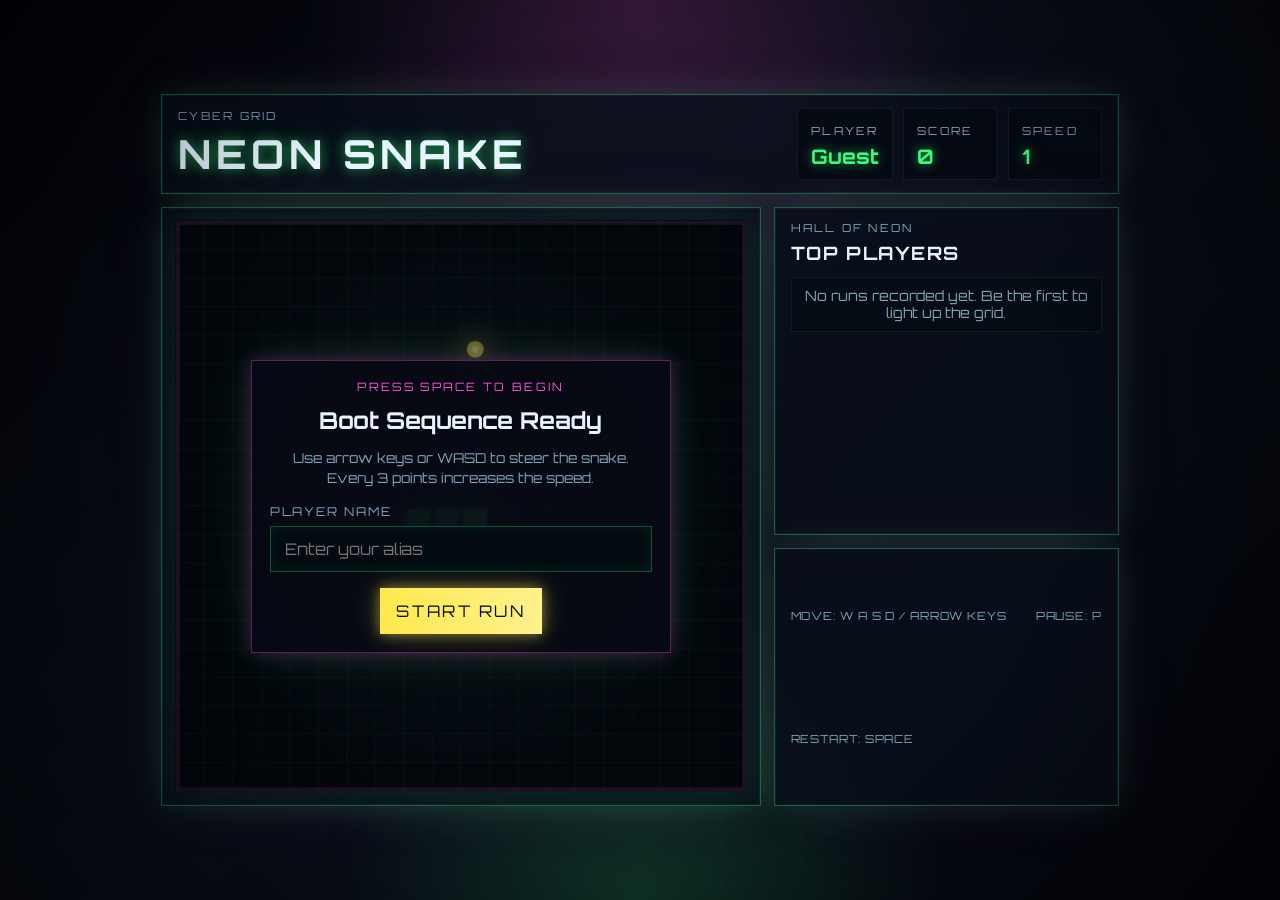
<file: index.html>
<!DOCTYPE html>
<html lang="en">
<head>
  <meta charset="UTF-8">
  <meta name="viewport" content="width=device-width, initial-scale=1.0">
  <title>Neon Snake</title>
  <link rel="preconnect" href="https://fonts.googleapis.com">
  <link rel="preconnect" href="https://fonts.gstatic.com" crossorigin>
  <link href="https://fonts.googleapis.com/css2?family=Orbitron:wght@500;700;800&display=swap" rel="stylesheet">
  <link rel="stylesheet" href="styles.css">
</head>
<body>
  <main class="game-shell">
    <section class="hud">
      <div>
        <p class="eyebrow">Cyber Grid</p>
        <h1>Neon Snake</h1>
      </div>
      <div class="stats">
        <div class="stat-card">
          <span class="label">Player</span>
          <strong id="playerNameDisplay">Guest</strong>
        </div>
        <div class="stat-card">
          <span class="label">Score</span>
          <strong id="score">0</strong>
        </div>
        <div class="stat-card">
          <span class="label">Speed</span>
          <strong id="speed">1</strong>
        </div>
      </div>
    </section>

    <section class="play-area">
      <div class="scanlines" aria-hidden="true"></div>
      <canvas id="gameCanvas" width="600" height="600" aria-label="Snake game area"></canvas>
      <div class="overlay" id="overlay">
        <div class="panel">
          <p class="panel-kicker">Press Space To Begin</p>
          <h2 id="overlayTitle">Boot Sequence Ready</h2>
          <p id="overlayMessage">Use arrow keys or WASD to steer the snake. Every 3 points increases the speed.</p>
          <label class="field" id="nameField">
            <span class="field-label">Player Name</span>
            <input id="playerNameInput" type="text" maxlength="16" placeholder="Enter your alias" autocomplete="off">
          </label>
          <button id="startButton" type="button">Start Run</button>
        </div>
      </div>
    </section>

    <section class="leaderboard">
      <div class="leaderboard-header">
        <div>
          <p class="eyebrow">Hall Of Neon</p>
          <h2>Top Players</h2>
        </div>
      </div>
      <ol id="leaderboardList" class="leaderboard-list"></ol>
    </section>

    <section class="mobile-controls" aria-label="Touch controls">
      <button class="touch-btn up" type="button" data-direction="up" aria-label="Move up">▲</button>
      <div class="touch-middle">
        <button class="touch-btn left" type="button" data-direction="left" aria-label="Move left">◀</button>
        <button class="touch-btn action" type="button" data-action="pause" aria-label="Pause or resume game">II</button>
        <button class="touch-btn right" type="button" data-direction="right" aria-label="Move right">▶</button>
      </div>
      <button class="touch-btn down" type="button" data-direction="down" aria-label="Move down">▼</button>
    </section>
    
    <section class="controls">
      <span>Move: W A S D / Arrow Keys</span>
      <span>Pause: P</span>
      <span>Restart: Space</span>
    </section>
  </main>

  <script src="script.js"></script>
</body>
</html>
</file>
<file: styles.css>
:root {
  --bg: #06070d;
  --panel: rgba(10, 16, 28, 0.78);
  --panel-border: rgba(55, 242, 143, 0.35);
  --text: #e8f5ff;
  --muted: #7fa3b7;
  --neon-green: #35ff7d;
  --neon-green-soft: rgba(53, 255, 125, 0.35);
  --neon-yellow: #ffe84d;
  --neon-pink: #ff4fd8;
  --grid: rgba(95, 255, 172, 0.1);
}

* {
  box-sizing: border-box;
}

body {
  margin: 0;
  min-height: 100vh;
  display: grid;
  place-items: center;
  font-family: "Orbitron", sans-serif;
  color: var(--text);
  background:
    radial-gradient(circle at top, rgba(255, 79, 216, 0.18), transparent 30%),
    radial-gradient(circle at bottom, rgba(53, 255, 125, 0.15), transparent 28%),
    linear-gradient(135deg, #03040a 0%, #0a0f1b 45%, #04060d 100%);
  overflow-x: hidden;
  padding: 0.75rem 0;
}

body::before,
body::after {
  content: "";
  position: fixed;
  inset: 0;
  pointer-events: none;
}

body::before {
  background:
    linear-gradient(rgba(255, 255, 255, 0.02) 1px, transparent 1px),
    linear-gradient(90deg, rgba(255, 255, 255, 0.02) 1px, transparent 1px);
  background-size: 80px 80px;
  mask-image: radial-gradient(circle at center, black 45%, transparent 85%);
}

body::after {
  background: radial-gradient(circle, transparent 55%, rgba(0, 0, 0, 0.55) 100%);
}

.game-shell {
  width: min(95vw, 980px);
  display: grid;
  gap: 0.8rem;
  padding: 0 0.7rem;
  grid-template-columns: minmax(0, 1.65fr) minmax(250px, 0.95fr);
  grid-template-areas:
    "hud hud"
    "play leaderboard"
    "play controls";
}

.hud,
.controls,
.play-area,
.leaderboard {
  position: relative;
  border: 1px solid var(--panel-border);
  background: var(--panel);
  box-shadow:
    0 0 0 1px rgba(255, 255, 255, 0.03) inset,
    0 0 30px rgba(53, 255, 125, 0.12),
    0 0 60px rgba(255, 79, 216, 0.08);
  backdrop-filter: blur(18px);
}

.hud {
  grid-area: hud;
}

.play-area {
  grid-area: play;
}

.leaderboard {
  grid-area: leaderboard;
}

.controls {
  grid-area: controls;
}

.hud,
.controls {
  display: flex;
  justify-content: space-between;
  align-items: center;
  gap: 1rem;
  padding: 0.8rem 1rem;
}

.eyebrow,
.label {
  margin: 0;
  color: var(--muted);
  letter-spacing: 0.2em;
  text-transform: uppercase;
  font-size: 0.7rem;
}

h1 {
  margin: 0.35rem 0 0;
  font-size: clamp(1.5rem, 3.8vw, 2.5rem);
  text-transform: uppercase;
  letter-spacing: 0.12em;
  text-shadow:
    0 0 12px rgba(53, 255, 125, 0.55),
    0 0 28px rgba(53, 255, 125, 0.24);
}

.stats {
  display: flex;
  gap: 0.65rem;
  flex-wrap: wrap;
}

.stat-card {
  min-width: 94px;
  padding: 0.65rem 0.8rem;
  border: 1px solid rgba(255, 255, 255, 0.06);
  background: rgba(5, 10, 18, 0.8);
}

.stat-card strong {
  display: block;
  margin-top: 0.3rem;
  font-size: 1.25rem;
  color: var(--neon-green);
  text-shadow: 0 0 12px rgba(53, 255, 125, 0.6);
  overflow-wrap: anywhere;
}

.play-area {
  position: relative;
  padding: 0.8rem;
}

canvas {
  width: 100%;
  aspect-ratio: 1 / 1;
  height: auto;
  display: block;
  border: 1px solid rgba(255, 255, 255, 0.06);
  background:
    linear-gradient(rgba(95, 255, 172, 0.08) 1px, transparent 1px),
    linear-gradient(90deg, rgba(95, 255, 172, 0.08) 1px, transparent 1px),
    radial-gradient(circle at center, rgba(12, 24, 33, 0.9), rgba(3, 7, 12, 0.98));
  background-size: 30px 30px, 30px 30px, auto;
  box-shadow:
    inset 0 0 20px rgba(53, 255, 125, 0.08),
    0 0 35px rgba(53, 255, 125, 0.12);
}

.scanlines {
  position: absolute;
  inset: 0.8rem;
  background: linear-gradient(transparent 0%, rgba(255, 255, 255, 0.045) 50%, transparent 100%);
  background-size: 100% 6px;
  mix-blend-mode: screen;
  pointer-events: none;
  opacity: 0.22;
}

.overlay {
  position: absolute;
  inset: 0.8rem;
  display: grid;
  place-items: center;
  background: rgba(2, 6, 12, 0.55);
}

.overlay.hidden {
  display: none;
}

.panel {
  width: min(88%, 420px);
  padding: 1.1rem;
  text-align: center;
  border: 1px solid rgba(255, 79, 216, 0.35);
  background: rgba(7, 10, 20, 0.88);
  box-shadow:
    0 0 18px rgba(255, 79, 216, 0.22),
    0 0 42px rgba(53, 255, 125, 0.12);
}

.panel-kicker {
  margin: 0;
  color: var(--neon-pink);
  letter-spacing: 0.2em;
  text-transform: uppercase;
  font-size: 0.72rem;
}

.panel h2 {
  margin: 0.75rem 0;
  font-size: 1.45rem;
}

.panel p:last-of-type {
  margin-bottom: 0.95rem;
  line-height: 1.5;
  color: var(--muted);
  font-size: 0.85rem;
}

.field {
  display: block;
  text-align: left;
  margin-bottom: 1rem;
}

.field-label {
  display: block;
  margin-bottom: 0.45rem;
  color: var(--muted);
  font-size: 0.76rem;
  letter-spacing: 0.16em;
  text-transform: uppercase;
}

input {
  width: 100%;
  padding: 0.75rem 0.9rem;
  border: 1px solid rgba(53, 255, 125, 0.3);
  background: rgba(3, 10, 16, 0.9);
  color: var(--text);
  font: inherit;
  outline: none;
  box-shadow: inset 0 0 18px rgba(53, 255, 125, 0.08);
}

input:focus {
  border-color: rgba(255, 232, 77, 0.6);
  box-shadow:
    inset 0 0 18px rgba(53, 255, 125, 0.08),
    0 0 16px rgba(255, 232, 77, 0.18);
}

button {
  border: none;
  padding: 0.82rem 1rem;
  font: inherit;
  text-transform: uppercase;
  letter-spacing: 0.16em;
  color: #04110a;
  background: linear-gradient(90deg, var(--neon-yellow), #fff18d);
  box-shadow:
    0 0 12px rgba(255, 232, 77, 0.45),
    0 0 28px rgba(255, 232, 77, 0.25);
  cursor: pointer;
}

button:hover {
  transform: translateY(-1px);
}

.leaderboard {
  padding: 0.85rem 1rem 1rem;
}

.leaderboard-header {
  display: flex;
  justify-content: space-between;
  align-items: center;
  gap: 1rem;
  margin-bottom: 0.8rem;
}

.leaderboard h2 {
  margin: 0.35rem 0 0;
  font-size: 1.15rem;
  letter-spacing: 0.08em;
  text-transform: uppercase;
}

.leaderboard-list {
  margin: 0;
  padding-left: 1.2rem;
  display: grid;
  gap: 0.5rem;
}

.leaderboard-list li {
  display: flex;
  justify-content: space-between;
  gap: 1rem;
  padding: 0.6rem 0.7rem;
  border: 1px solid rgba(255, 255, 255, 0.06);
  background: rgba(4, 10, 16, 0.62);
  color: var(--muted);
  font-size: 0.88rem;
}

.leaderboard-list strong {
  color: var(--text);
}

.leaderboard-list .score-value {
  color: var(--neon-yellow);
  text-shadow: 0 0 10px rgba(255, 232, 77, 0.35);
}

.leaderboard-empty {
  list-style: none;
  margin-left: -1.2rem;
  padding: 0.75rem;
  border: 1px dashed rgba(255, 255, 255, 0.12);
  color: var(--muted);
  text-align: center;
}

.mobile-controls {
  display: none;
  gap: 0.7rem;
  justify-items: center;
  padding: 0.85rem 1rem 1rem;
  border: 1px solid var(--panel-border);
  background: var(--panel);
  box-shadow:
    0 0 0 1px rgba(255, 255, 255, 0.03) inset,
    0 0 30px rgba(53, 255, 125, 0.12),
    0 0 60px rgba(255, 79, 216, 0.08);
  backdrop-filter: blur(18px);
}

.touch-middle {
  display: flex;
  align-items: center;
  justify-content: center;
  gap: 0.7rem;
}

.touch-btn {
  width: 68px;
  height: 68px;
  padding: 0;
  display: grid;
  place-items: center;
  border: 1px solid rgba(255, 232, 77, 0.22);
  border-radius: 18px;
  font-size: 1.45rem;
  color: var(--text);
  background:
    radial-gradient(circle at 30% 30%, rgba(255, 232, 77, 0.18), transparent 50%),
    linear-gradient(180deg, rgba(9, 18, 28, 0.95), rgba(3, 8, 14, 0.98));
  box-shadow:
    inset 0 0 18px rgba(53, 255, 125, 0.08),
    0 0 18px rgba(255, 79, 216, 0.08);
  touch-action: manipulation;
}

.touch-btn:active {
  transform: scale(0.96);
  box-shadow:
    inset 0 0 18px rgba(53, 255, 125, 0.18),
    0 0 20px rgba(255, 232, 77, 0.16);
}

.touch-btn.action {
  color: var(--neon-yellow);
  font-size: 1.1rem;
}

.controls {
  flex-wrap: wrap;
  color: var(--muted);
  font-size: 0.7rem;
  letter-spacing: 0.08em;
  text-transform: uppercase;
}

@media (max-width: 900px) {
  .game-shell {
    width: min(100vw, 760px);
    grid-template-columns: 1fr;
    grid-template-areas:
      "hud"
      "play"
      "leaderboard"
      "controls";
  }
}

@media (max-width: 720px) {
  body {
    place-items: start center;
    padding: 0.65rem 0 1rem;
  }

  .game-shell {
    width: min(100vw, 760px);
    gap: 0.85rem;
    padding: 0 0.6rem;
  }

  .hud,
  .controls {
    flex-direction: column;
    align-items: stretch;
  }

  .stats {
    justify-content: space-between;
    flex-wrap: wrap;
  }

  .stat-card {
    flex: 1;
    min-width: 120px;
  }

  .play-area,
  .leaderboard,
  .controls {
    padding-left: 0.8rem;
    padding-right: 0.8rem;
  }

  .panel {
    width: min(92%, 420px);
    padding: 1.1rem;
  }

  .panel h2 {
    font-size: 1.35rem;
  }

  .controls {
    font-size: 0.72rem;
    gap: 0.55rem;
  }
}

@media (max-width: 640px) {
  .mobile-controls {
    display: grid;
  }

  .touch-btn {
    width: 64px;
    height: 64px;
  }

  input,
  button {
    font-size: 0.95rem;
  }
}

@media (max-width: 420px) {
  h1 {
    font-size: 1.45rem;
  }

  .eyebrow,
  .label,
  .field-label {
    font-size: 0.62rem;
  }

  .stat-card {
    padding: 0.7rem 0.75rem;
    min-width: 0;
  }

  .stat-card strong {
    font-size: 1.15rem;
  }

  .touch-btn {
    width: 58px;
    height: 58px;
    border-radius: 14px;
    font-size: 1.2rem;
  }
}
</file>
